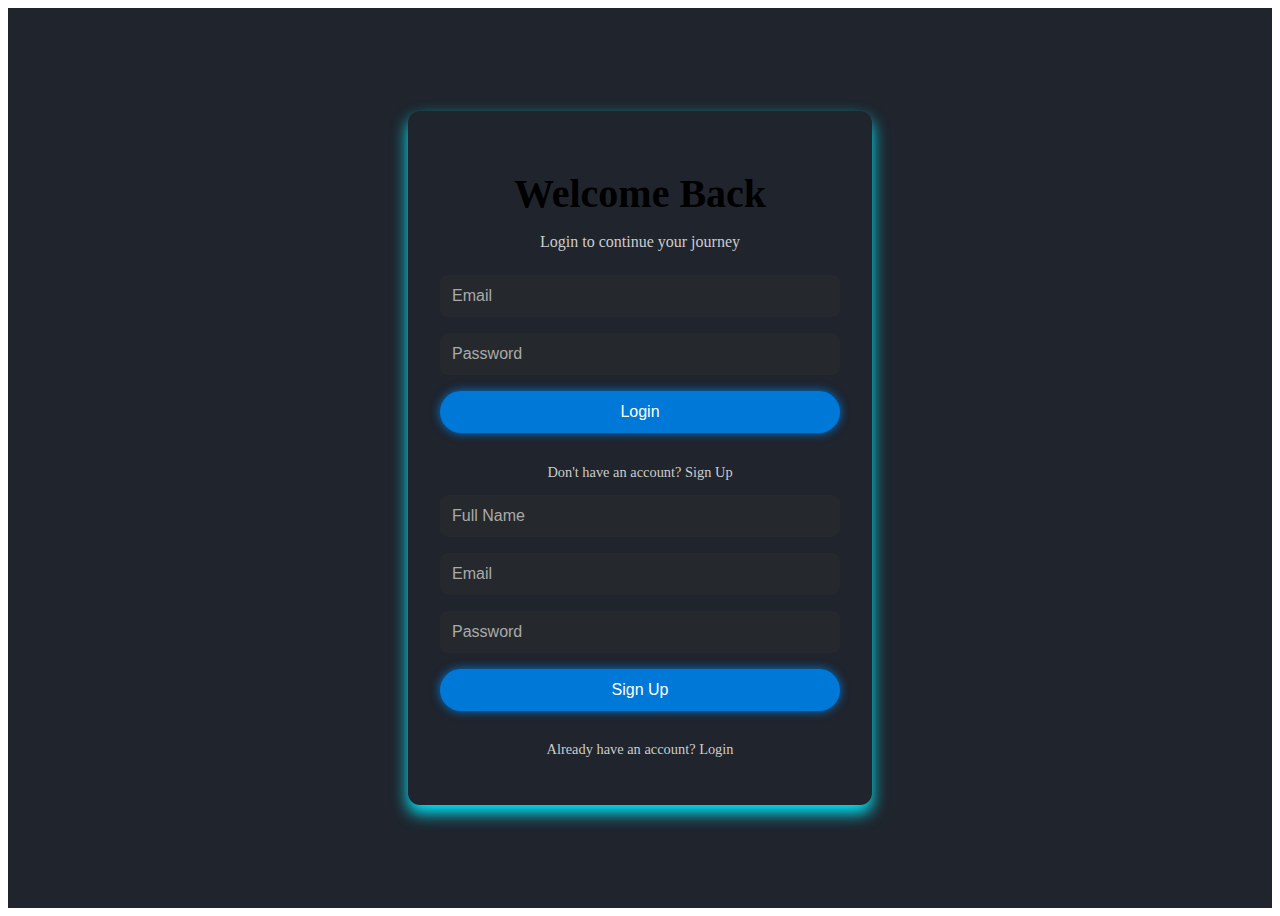
<file: login/index.html>
<!DOCTYPE html>
<html lang="en">
<head>
    <meta charset="UTF-8">
    <meta name="viewport" content="width=device-width, initial-scale=1.0">
    <title>Codium | Login & Signup</title>
    <link rel="stylesheet" href="./styles.css">
</head>
<body>
    <div class="auth-container">
        <div class="auth-box">
            <!-- Auth Header -->
            <div class="auth-header">
                <h1 id="auth-title">Welcome Back</h1>
                <p id="auth-subtitle">Login to continue your journey</p>
            </div>

            <!-- Login Form -->
            <form id="login-form" class="auth-form">
                <input type="email" id="login-email" placeholder="Email" required>
                <input type="password" id="login-password" placeholder="Password" required>
                <button type="submit" class="auth-btn">Login</button>
                <p class="auth-switch">
                    Don't have an account? <a href="#" id="show-signup">Sign Up</a>
                </p>
            </form>

            <!-- Signup Form -->
            <form id="signup-form" class="auth-form hidden">
                <input type="text" id="signup-name" placeholder="Full Name" required>
                <input type="email" id="signup-email" placeholder="Email" required>
                <input type="password" id="signup-password" placeholder="Password" required>
                <button type="submit" class="auth-btn">Sign Up</button>
                <p class="auth-switch">
                    Already have an account? <a href="#" id="show-login">Login</a>
                </p>
            </form>
        </div>
    </div>

    <script src="./script.js"></script>
</body>
</html>
</file>
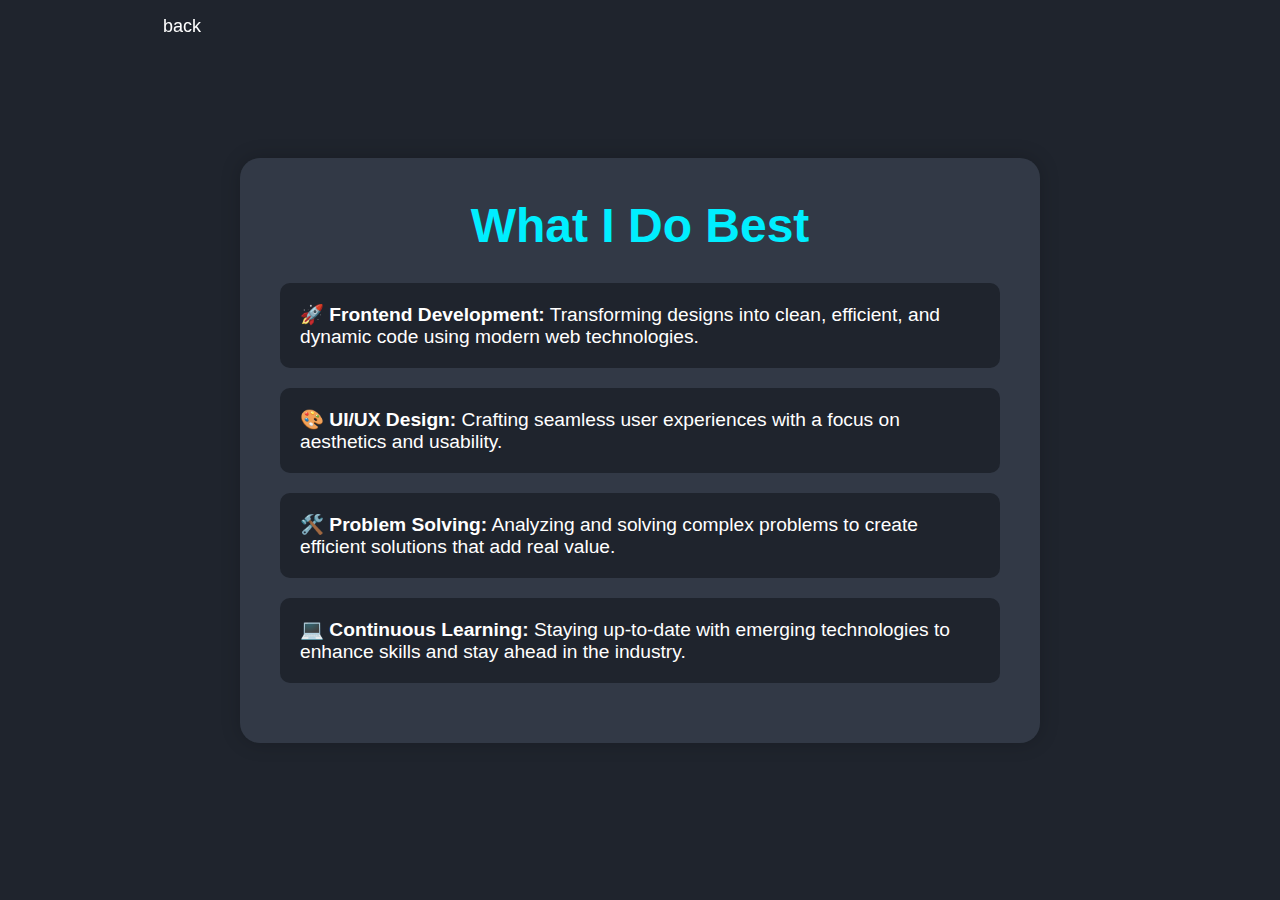
<file: about/about.html>
<!DOCTYPE html>
<html lang="en">
<head>
    <meta charset="UTF-8">
    <meta name="viewport" content="width=device-width, initial-scale=1.0">
    <title>About - Derrick MUGISHA</title>
    <!-- Boxicons CSS -->
    <link href="https://unpkg.com/boxicons@2.1.4/css/boxicons.min.css" rel="stylesheet">
    <!-- Link to External CSS -->
    <link rel="stylesheet" href="abou.css">
</head>
<body>
    <!-- Header Section -->
    <header class="header">
        <a href="javascript:void(0);" class="logo" id="back-btn">back</a>
    </header>

    <!-- About Section -->
    <section class="about-section">
        <div class="about-content" id="what-i-do-best">
            <h2>What I Do Best</h2>
            <ul>
                <li>🚀 <strong>Frontend Development:</strong> Transforming designs into clean, efficient, and dynamic code using modern web technologies.</li>
                <li>🎨 <strong>UI/UX Design:</strong> Crafting seamless user experiences with a focus on aesthetics and usability.</li>
                <li>🛠️ <strong>Problem Solving:</strong> Analyzing and solving complex problems to create efficient solutions that add real value.</li>
                <li>💻 <strong>Continuous Learning:</strong> Staying up-to-date with emerging technologies to enhance skills and stay ahead in the industry.</li>
            </ul>
        </div>
    </section>
    <script src="about.js"></script>
</body>
</html>
</file>
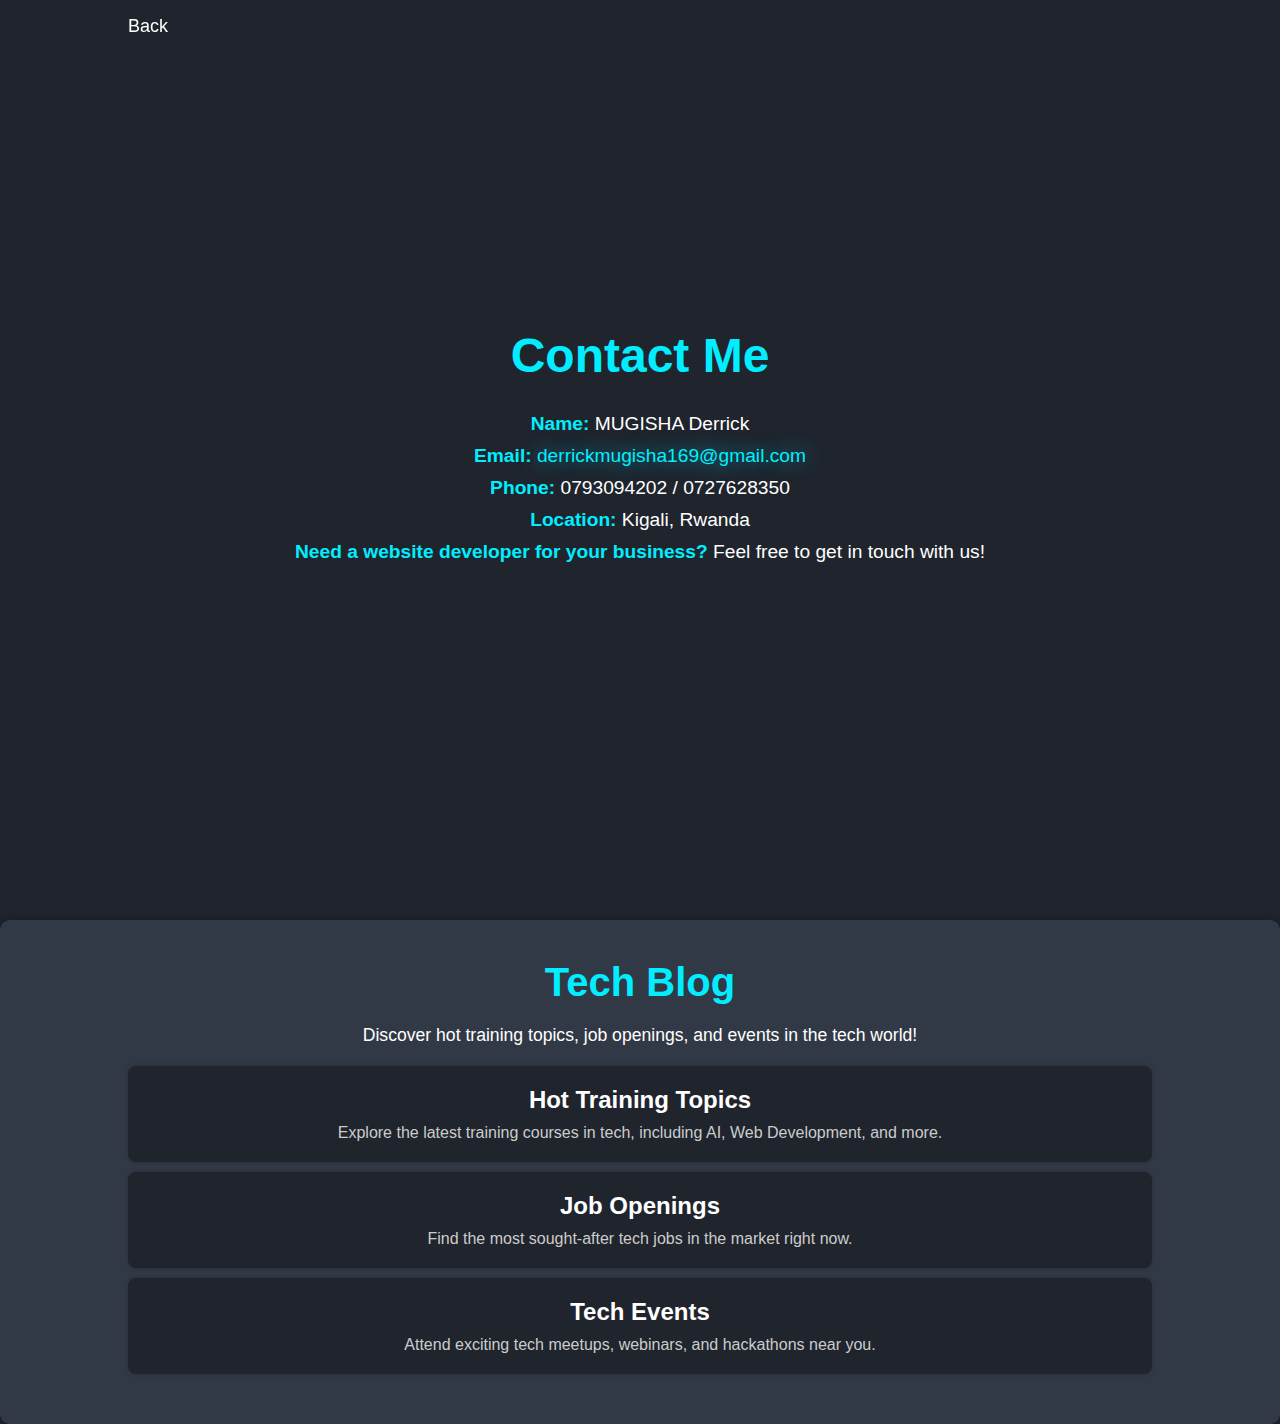
<file: contact/contact.html>
<!DOCTYPE html>
<html lang="en">
<head>
    <meta charset="UTF-8">
    <meta name="viewport" content="width=device-width, initial-scale=1.0">
    <title>Contact - Derrick MUGISHA</title>
    <!-- Boxicons CSS -->
    <link href="https://unpkg.com/boxicons@2.1.4/css/boxicons.min.css" rel="stylesheet">
    <link rel="stylesheet" href="./contact.css">
</head>
<body>
    <!-- Header Section -->
    <header class="header">
        <a href="../home/index.html" class="back-btn" id="back-btn" style="--i:1;">Back</a>
    </header>

    <!-- Contact Section -->
    <section class="contact-section">
        <h2>Contact Me</h2>
        <div class="contact-info">
            <p><strong>Name:</strong> MUGISHA Derrick</p>
            <p><strong>Email:</strong> <a href="mailto:derrickmugisha169@gmail.com">derrickmugisha169@gmail.com</a></p>
            <p><strong>Phone:</strong> 0793094202 / 0727628350</p>
            <p><strong>Location:</strong> Kigali, Rwanda</p>
            <p><strong>Need a website developer for your business?</strong> Feel free to get in touch with us!</p>
        </div>
    </section>

    <!-- Tech Blog Section -->
    <section class="tech-blog-section">
        <h2>Tech Blog</h2>
        <p>Discover hot training topics, job openings, and events in the tech world!</p>
        <ul class="blog-list">
            <li class="blog-item" data-url="https://example.com/training">
                <h3>Hot Training Topics</h3>
                <p>Explore the latest training courses in tech, including AI, Web Development, and more.</p>
            </li>
            <li class="blog-item" data-url="https://example.com/jobs">
                <h3>Job Openings</h3>
                <p>Find the most sought-after tech jobs in the market right now.</p>
            </li>
            <li class="blog-item" data-url="https://example.com/events">
                <h3>Tech Events</h3>
                <p>Attend exciting tech meetups, webinars, and hackathons near you.</p>
            </li>
        </ul>
    </section>

    <script src="./contact.js"></script>
</body>
</html>
</file>
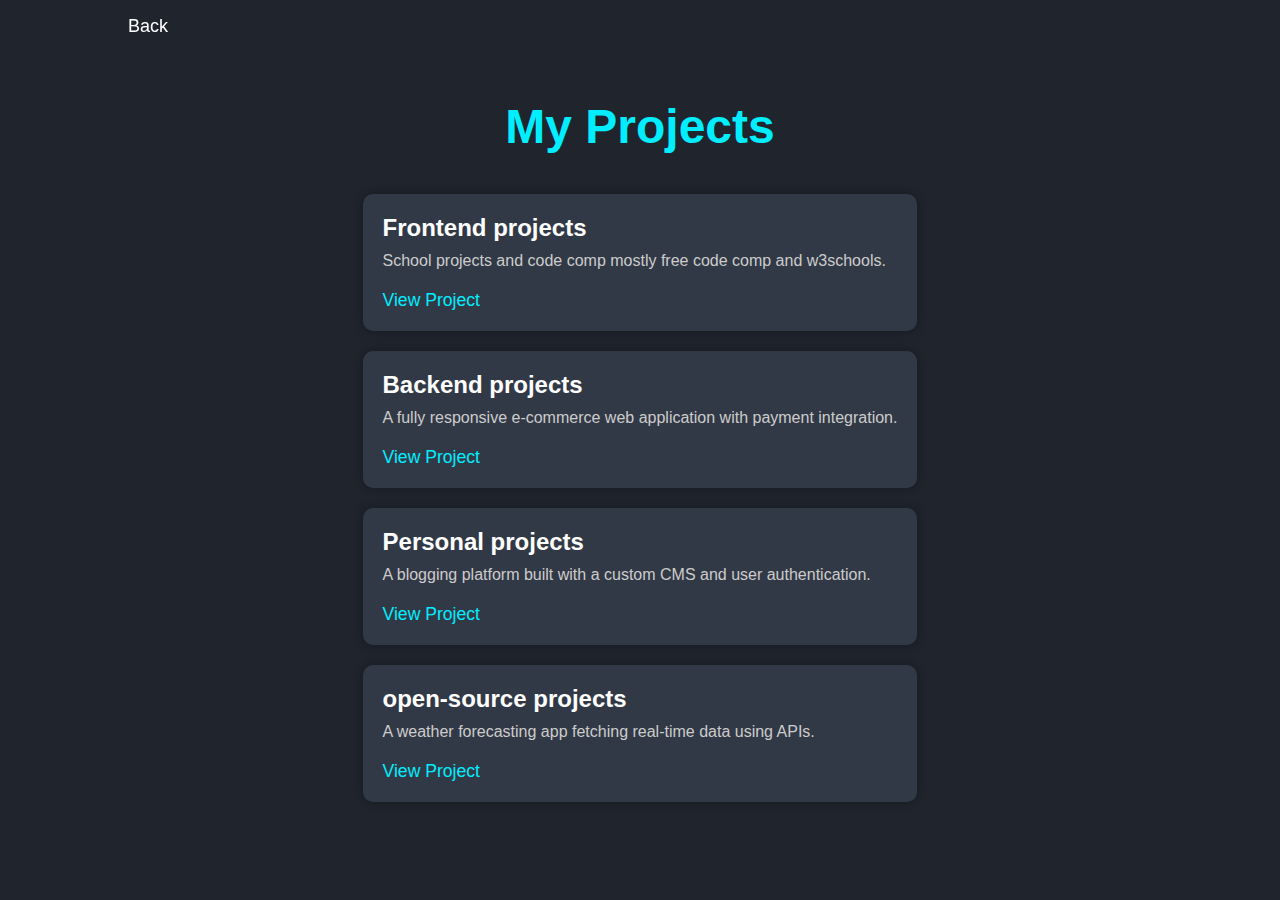
<file: projects/hire-me.html>
<!DOCTYPE html>
<html lang="en">
<head>
    <meta charset="UTF-8">
    <meta name="viewport" content="width=device-width, initial-scale=1.0">
    <title>Hire Me - Derrick MUGISHA</title>
    <!-- Boxicons CSS -->
    <link href="https://unpkg.com/boxicons@2.1.4/css/boxicons.min.css" rel="stylesheet">
    <!-- Link to External CSS -->
    <link rel="stylesheet" href="hire-me.css">
</head>
<body>
    <!-- Header Section -->
    <header class="header">
        <a href="../home/index.html" class="back-btn" style="--i:1;">Back</a>
    </header>

    <!-- Hire Me Section -->
    <section class="projects-section">
        <div class="projects-content">
            <h2>My Projects</h2>
            <div class="projects-grid" id="projects-grid">
                <!-- Dynamic content goes here -->
            </div>  
        </div>
    </section>

    <script src="hire-me.js"></script>
</body>
</html>
</file>
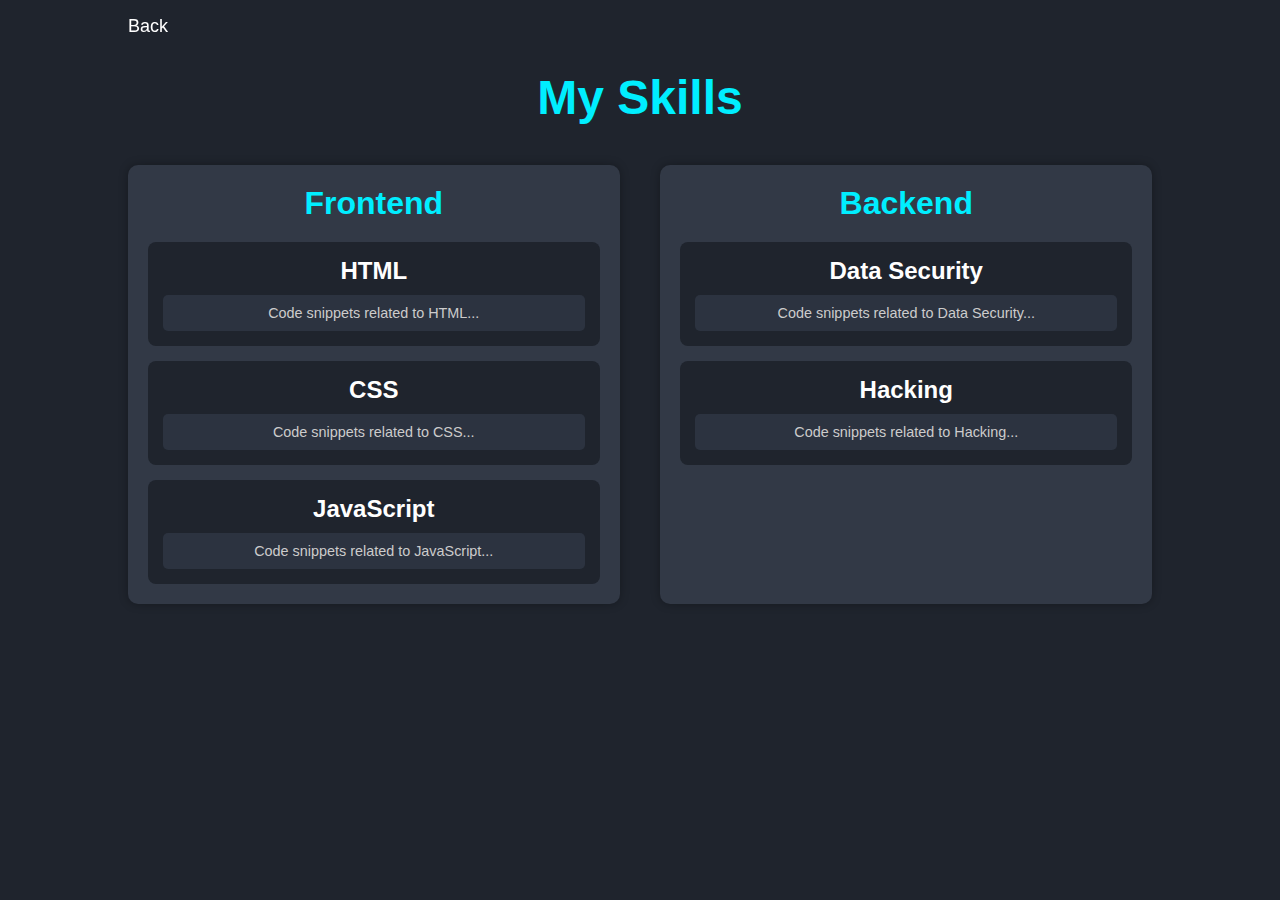
<file: skills/skills.html>
<!DOCTYPE html>
<html lang="en">
<head>
    <meta charset="UTF-8">
    <meta name="viewport" content="width=device-width, initial-scale=1.0">
    <title>Skills - Derrick MUGISHA</title>
    <!-- Boxicons CSS -->
    <link href="https://unpkg.com/boxicons@2.1.4/css/boxicons.min.css" rel="stylesheet">
    <!-- Link to External CSS -->
    <link rel="stylesheet" href="./skills.css">
</head>
<body>
    <!-- Header Section -->
    <header class="header">
        <a href="../home/index.html" class="back-btn" style="--i:1;">Back</a>
    </header>

    <!-- Skills Section -->
    <section class="skills-section">
        <h2>My Skills</h2>
        <div class="skills-container">
            <!-- Frontend Skills -->
            <div class="skill-category">
                <h3>Frontend</h3>
                <div class="skills-list">
                    <div class="skill" data-github="https://www.w3schools.com/html/default.asp">
                        <h4>HTML</h4>
                        <pre class="code-display">Code snippets related to HTML...</pre>
                    </div>
                    <div class="skill" data-github="https://www.w3schools.com/css/default.asp">
                        <h4>CSS</h4>
                        <pre class="code-display">Code snippets related to CSS...</pre>
                    </div>
                    <div class="skill" data-github="https://www.w3schools.com/js/default.asp">
                        <h4>JavaScript</h4>
                        <pre class="code-display">Code snippets related to JavaScript...</pre>
                    </div>
                </div>
            </div>
            <!-- Backend Skills -->
            <div class="skill-category">
                <h3>Backend</h3>
                <div class="skills-list">
                    <div class="skill" data-github="https://tryhackme.com/">
                        <h4>Data Security</h4>
                        <pre class="code-display">Code snippets related to Data Security...</pre>
                    </div>
                    <div class="skill" data-github="https://tryhackme.com/">
                        <h4>Hacking</h4>
                        <pre class="code-display">Code snippets related to Hacking...</pre>
                    </div>
                </div>
            </div>
        </div>
    </section>

    <script src="skills.js"></script>
</body>
</html>
</file>
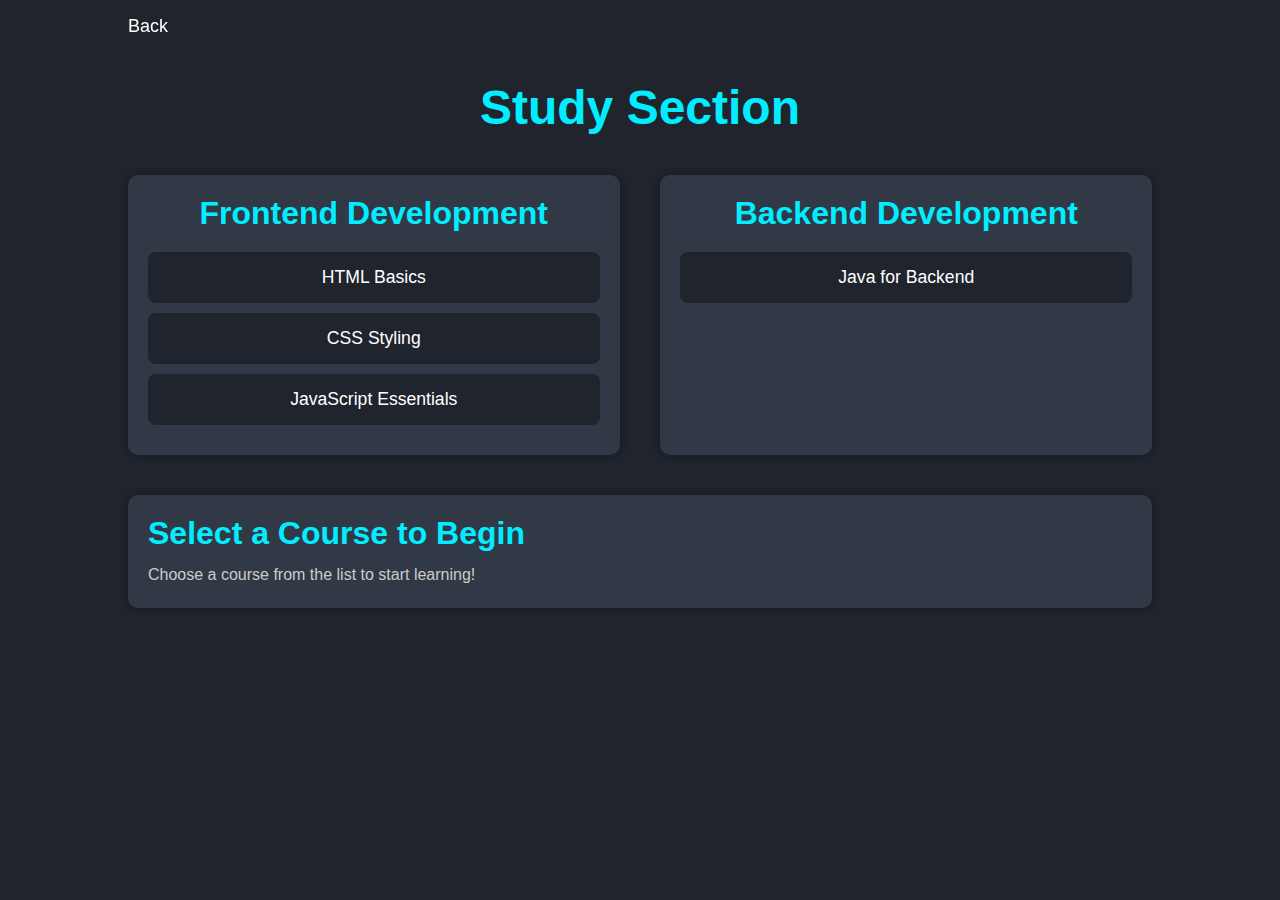
<file: study/study.html>
<!DOCTYPE html>
<html lang="en">
<head>
    <meta charset="UTF-8">
    <meta name="viewport" content="width=device-width, initial-scale=1.0">
    <title>Study Section - Derrick MUGISHA</title>
    <!-- Boxicons CSS -->
    <link href="https://unpkg.com/boxicons@2.1.4/css/boxicons.min.css" rel="stylesheet">
    <!-- Link to External CSS -->
    <link rel="stylesheet" href="study.css">
</head>
<body>
    <!-- Header Section -->
    <header class="header">
        <a href="../home/index.html" class="back-btn" style="--i:1;">Back</a>
    </header>

    <!-- Study Section -->
    <section class="study-section">
        <h2>Study Section</h2>
        <div class="study-categories">
            <!-- Frontend Section -->
            <div class="study-category">
                <h3>Frontend Development</h3>
                <ul class="courses">
                    <li class="course" data-course="html">HTML Basics</li>
                    <li class="course" data-course="css">CSS Styling</li>
                    <li class="course" data-course="javascript">JavaScript Essentials</li>
                </ul>
            </div>
            <!-- Backend Section -->
            <div class="study-category">
                <h3>Backend Development</h3>
                <ul class="courses">
                    <li class="course" data-course="java">Java for Backend</li>
                </ul>
            </div>
        </div>

        <!-- Study Experience Section -->
        <div class="study-experience">
            <h3 id="course-title">Select a Course to Begin</h3>
            <div id="course-content">
                <p>Choose a course from the list to start learning!</p>
            </div>
        </div>
    </section>

    <script src="study.js"></script>
</body>
</html>
</file>
<file: login/styles.css>
/* Auth Container */
.auth-container {
    display: flex;
    justify-content: center;
    align-items: center;
    height: 100vh;
    background-color: #1f242d;
    color: var(--text-color);
    animation: fadeIn 1s ease-in-out;
}

/* Auth Box */
.auth-box {
    background-color: var(--bg-color);
    padding: 2rem;
    border-radius: 12px;
    box-shadow: 0 8px 16px #0ef;
    width: 90%;
    max-width: 400px;
    text-align: center;
    animation: slideIn 1s ease-in-out;
}

/* Auth Header */
.auth-header h1 {
    font-size: 2.5rem;
    color: var(--main-color);
    margin-bottom: 0.5rem;
    animation: glowText 2s infinite;
}

.auth-header p {
    color: #ccc;
    margin-bottom: 1.5rem;
}

/* Auth Form */
.auth-form {
    display: flex;
    flex-direction: column;
    gap: 1rem;
}

.auth-form input {
    padding: 0.75rem;
    border: 1px solid var(--main-color);
    border-radius: 8px;
    background: #25292e;
    color: var(--text-color);
    outline: none;
    font-size: 1rem;
    transition: 0.3s;
}

.auth-form input::placeholder {
    color: #aaa;
}

.auth-form input:focus {
    border-color: #0078d7;
    box-shadow: 0 0 5px #0078d7;
}

/* Auth Button */
.auth-btn {
    padding: 0.75rem;
    background-color: #0078d7;
    color: white;
    border: none;
    border-radius: 40px;
    font-size: 1rem;
    cursor: pointer;
    transition: all 0.3s;
    box-shadow: 0 0 10px #0078d7;
}

.auth-btn:hover {
    background-color: #005bb5;
    transform: scale(1.05);
    box-shadow: 0 0 20px #0078d7;
}

/* Auth Switch */
.auth-switch {
    font-size: 0.9rem;
    color: #ccc;
}

.auth-switch a {
    color: var(--main-color);
    text-decoration: none;
    transition: color 0.3s;
}

.auth-switch a:hover {
    color: #0078d7;
    text-decoration: underline;
}

/* Animations */
@keyframes fadeIn {
    0% {
        opacity: 0;
    }
    100% {
        opacity: 1;
    }
}

@keyframes slideIn {
    0% {
        transform: translateY(-50px);
        opacity: 0;
    }
    100% {
        transform: translateY(0);
        opacity: 1;
    }
}

@keyframes glowText {
    0%, 100% {
        text-shadow: 0 0 10px #0078d7, 0 0 20px #0078d7, 0 0 30px #0ef;
    }
    50% {
        text-shadow: 0 0 15px #0ef, 0 0 25px #0ef, 0 0 40px #0ef;
    }
}

/* Responsive Design */
@media (max-width: 768px) {
    html {
        font-size: 90%;
    }

    .auth-box {
        padding: 1.5rem;
    }
}

@media (max-width: 480px) {
    html {
        font-size: 85%;
    }
}
</file>
<file: about/abou.css>
/* General Reset */
* {
    margin: 0;
    padding: 0;
    box-sizing: border-box;
    font-family: 'Poppins', sans-serif;
}

/* Body Styling */
body {
    background: #1f242d;
    color: #fff;
    font-size: 1.1rem;
}

/* Header Styling */
.header {
    position: fixed;
    top: 0;
    left: 0;
    width: 100%;
    background: transparent;
    padding: 1rem 10%;
    display: flex;
    justify-content: space-between;
    align-items: center;
    z-index: 1000;
}

.logo {
    font-size: 18px;
    color: #fff;
    text-decoration: none;
    font-weight: 500;
    margin-left: 35px;
    position: relative;
    transition: color 0.3s ease;
    animation: slideTop 1s ease forwards;
}

.logo:hover,
.logo.clicked {
    color: #0ef;
}

.logo::after {
    content: '';
    position: absolute;
    bottom: 0;
    left: 0;
    width: 0;
    height: 2px;
    background: #0ef;
    transition: width 0.3s ease;
}

.logo:hover::after {
    width: 100%;
}

/* About Section */
.about-section {
    position: relative;
    width: 100%;
    height: 100vh;
    display: flex;
    justify-content: center;
    align-items: center;
    padding: 70px 10%;
    background: #1f242d;
}

.about-content {
    max-width: 800px;
    background: #323946;
    padding: 40px;
    border-radius: 20px;
    box-shadow: 0 0 20px rgba(0, 0, 0, 0.2);
}

.about-content h2 {
    font-size: 3rem;
    text-align: center;
    margin-bottom: 30px;
    color: #0ef;
    animation: slideBottom 1s ease forwards;
}

.about-content ul {
    list-style-type: none;
    padding: 0;
}

.about-content li {
    font-size: 1.2rem;
    margin: 20px 0;
    background: #1f242d;
    padding: 20px;
    border-radius: 10px;
    transition: transform 0.3s ease, background 0.3s ease;
    animation: slideLeft 1s ease forwards;
}

.about-content li:hover {
    transform: scale(1.05);
    background: #2c3340;
    box-shadow: 0 0 10px #0ef;
}

/* Animations */
@keyframes slideRight {
    0% { transform: translateX(-100px); opacity: 0; }
    100% { transform: translateX(0); opacity: 1; }
}

@keyframes slideLeft {
    0% { transform: translateX(100px); opacity: 0; }
    100% { transform: translateX(0); opacity: 1; }
}

@keyframes slideBottom {
    0% { transform: translateY(-100px); opacity: 0; }
    100% { transform: translateY(0); opacity: 1; }
}

/* Responsive Design */
@media (max-width: 768px) {
    .about-section {
        flex-direction: column;
        padding: 2rem 5%;
        height: auto;
    }

    .about-content h2 {
        font-size: 2.5rem;
    }

    .about-content li {
        font-size: 1rem;
        padding: 15px;
    }
}

@media (max-width: 576px) {
    .about-section {
        padding: 2rem 1%;
    }

    .about-content h2 {
        font-size: 2rem;
    }

    .about-content li {
        font-size: 0.9rem;
        padding: 10px;
    }
}
</file>
<file: contact/contact.css>
/* styles.css */
/* General Reset */
* {
    margin: 0;
    padding: 0;
    box-sizing: border-box;
    font-family: 'Poppins', sans-serif;
}

/* Body Styling */
body {
    background: #1f242d;
    color: #fff;
    font-size: 1.1rem;
}

/* Header Styling */
.header {
    position: fixed;
    top: 0;
    left: 0;
    width: 100%;
    background: transparent;
    padding: 1rem 10%;
    display: flex;
    justify-content: flex-start;
    align-items: center;
    z-index: 1000;
}

/* Back Button Styling */
.back-btn {
    font-size: 18px;
    color: #fff;
    text-decoration: none;
    font-weight: 500;
    position: relative;
    transition: 0.3s;
    animation: slideTop 1s ease forwards;
}

.back-btn::after {
    content: '';
    position: absolute;
    bottom: 0;
    left: 0;
    width: 0;
    height: 2px;
    background: #0ef;
    transition: 0.3s;
}

.back-btn:hover::after {
    width: 100%;
}

.back-btn:hover {
    color: #0ef;
}

/* Contact Section */
.contact-section {
    padding: 80px 10%;
    text-align: center;
    min-height: 100vh;
    display: flex;
    flex-direction: column;
    justify-content: center;
}

.contact-section h2 {
    font-size: 3rem;
    color: #0ef;
    margin-bottom: 20px;
}

.contact-info p {
    font-size: 1.2rem;
    margin: 10px 0;
}

.contact-info p strong {
    color: #0ef;
}

.contact-info p a {
    color: #0ef;
    text-decoration: none;
    text-shadow: 0 0 20px rgb(2, 170, 182);
}

.contact-info a:hover {
    text-decoration: underline;
}

/* Tech Blog Section */
.tech-blog-section {
    padding: 40px 10%;
    background: #323946;
    border-radius: 10px;
    box-shadow: 0 0 10px rgba(0, 0, 0, 0.3);
    margin-top: 20px;
    text-align: center;
}

.tech-blog-section h2 {
    font-size: 2.5rem;
    color: #0ef;
    margin-bottom: 20px;
}

.blog-list {
    list-style: none;
    margin: 20px 0 0;
    padding: 0;
}

.blog-item {
    padding: 20px;
    margin: 10px 0;
    background: #1f242d;
    border-radius: 8px;
    cursor: pointer;
    transition: transform 0.3s, background 0.3s;
    box-shadow: 0 0 5px rgba(0, 0, 0, 0.2);
}

.blog-item:hover {
    transform: scale(1.05);
    background: #2c3340;
}

.blog-item h3 {
    font-size: 1.5rem;
    margin-bottom: 10px;
    color: #fff;
}

.blog-item p {
    font-size: 1rem;
    color: #ccc;
}

/* Animations */
@keyframes slideTop {
    0% {
        transform: translateY(100px);
        opacity: 0;
    }
    100% {
        transform: translateY(0);
        opacity: 1;
    }
}

/* Responsive Design */
@media (max-width: 1024px) {
    .contact-section h2,
    .tech-blog-section h2 {
        font-size: 2.5rem;
    }
}

@media (max-width: 768px) {
    .header {
        padding: 1rem 5%;
    }

    .back-btn {
        font-size: 14px;
        background-color: #1f242d;
        padding: 0.5rem 1rem;
        border-radius: 5px;
        box-shadow: 0 0 5px rgba(0, 0, 0, 0.2);
    }

    .contact-section,
    .tech-blog-section {
        padding: 40px 5%;
    }

    .contact-section h2,
    .tech-blog-section h2 {
        font-size: 2rem;
    }

    .contact-info p {
        font-size: 1rem;
    }
}

@media (max-width: 576px) {
    .header {
        padding: 0.5rem 5%;
    }

    .contact-section h2,
    .tech-blog-section h2 {
        font-size: 1.8rem;
    }

    .blog-item h3 {
        font-size: 1.2rem;
    }

    .blog-item p {
        font-size: 0.9rem;
    }
}
</file>
<file: projects/hire-me.css>
/* General Reset */
* {
    margin: 0;
    padding: 0;
    box-sizing: border-box;
    font-family: 'Poppins', sans-serif;
}

/* Body Styling */
body {
    background: #1f242d;
    color: #fff;
    font-size: 1.1rem;
}

/* Header Styling */
.header {
    position: fixed;
    top: 0;
    left: 0;
    width: 100%;
    background: transparent;
    padding: 1rem 10%;
    display: flex;
    justify-content: flex-start;
    align-items: center;
    z-index: 1000;
}

/* Back Button Styling */
.back-btn {
    font-size: 18px;
    color: #fff;
    text-decoration: none;
    font-weight: 500;
    position: relative;
    transition: 0.3s;
    animation: slideTop 1s ease forwards;
}

.back-btn::after {
    content: '';
    position: absolute;
    bottom: 0;
    left: 0;
    width: 0;
    height: 2px;
    background: #0ef;
    transition: 0.3s;
}

.back-btn:hover::after {
    width: 100%;
}

.back-btn:hover {
    color: #0ef;
}

/* Projects Section */
.projects-section {
    padding: 70px 10%;
    background-color: #1f242d;
    color: #fff;
    display: flex;
    justify-content: center;
    align-items: center;
    flex-direction: column;
    min-height: 100vh;
}

.projects-content h2 {
    font-size: 3rem;
    color: #0ef;
    text-align: center;
    margin-bottom: 40px;
    animation: slideBottom 1s ease forwards;
}

.projects-grid {
    display: grid;
    grid-template-columns: repeat(auto-fit, minmax(300px, 1fr));
    gap: 20px;
    width: 100%;
}

.project-card {
    background: #323946;
    padding: 20px;
    border-radius: 10px;
    box-shadow: 0 0 10px rgba(0, 0, 0, 0.3);
    transition: transform 0.3s ease, box-shadow 0.3s ease;
}

.project-card:hover {
    transform: translateY(-10px);
    box-shadow: 0 0 15px #0ef;
}

.project-card h3 {
    font-size: 1.5rem;
    color: #fff;
    margin-bottom: 10px;
}

.project-card p {
    font-size: 1rem;
    color: #ccc;
    margin-bottom: 20px;
}

.project-link {
    display: inline-block;
    color: #0ef;
    text-decoration: none;
    font-weight: 500;
    transition: color 0.3s ease;
}

.project-link:hover {
    color: #fff;
}

/* Animations */
@keyframes slideTop {
    0% { transform: translateY(100px); opacity: 0; }
    100% { transform: translateY(0); opacity: 1; }
}

@keyframes slideBottom {
    0% { transform: translateY(-100px); opacity: 0; }
    100% { transform: translateY(0); opacity: 1; }
} 
@media screen and (max-width: 768px) {
    .header {
        grid-template-columns: repeat(auto-fit, minmax(200px, 1fr));
        gap: 20px; 
        margin-top: 30px;  
        position: fixed; 
    }
    .header a {
        flex-direction: column;
        align-items: center;
        background-color: #1f242d;
    }

    .navbar {
        font-size: 2.5rem;
        display: flex;
        background-color: #323946;
    }

    .navbar a {
        margin-left: 15px;
        font-size: 16px;
        background-color: #323946;
    }
}

@media screen and (max-width: 480px) {
    .header {
        grid-template-columns: 1fr;
    }

    .header a  {
        font-size: 2rem;
        margin-bottom: 40px;
    }

    .navbar a {
        margin-left: 10px;
        font-size: 14px;
        margin-bottom: 40px;
    }
}
</file>
<file: skills/skills.css>
/* General Reset */
* {
    margin: 0;
    padding: 0;
    box-sizing: border-box;
    font-family: 'Poppins', sans-serif;
}

/* Body Styling */
body {
    background: #1f242d;
    color: #fff;
    font-size: 1.1rem;
}

/* Header Styling */
.header {
    position: fixed;
    top: 0;
    left: 0;
    width: 100%;
    background: transparent;
    padding: 1rem 10%;
    display: flex;
    justify-content: flex-start;
    align-items: center;
    z-index: 1000;
}

/* Back Button Styling */
.back-btn {
    font-size: 18px;
    color: #fff;
    text-decoration: none;
    font-weight: 500;
    position: relative;
    transition: 0.3s;
    animation: slideTop 1s ease forwards;
}

.back-btn::after {
    content: '';
    position: absolute;
    bottom: 0;
    left: 0;
    width: 0;
    height: 2px;
    background: #0ef;
    transition: 0.3s;
}

.back-btn:hover::after {
    width: 100%;
}

.back-btn:hover {
    color: #0ef;
}

/* Skills Section */
.skills-section {
    padding: 70px 10%;
    text-align: center;
}

.skills-section h2 {
    font-size: 3rem;
    color: #0ef;
    margin-bottom: 40px;
}

.skills-container {
    display: flex;
    justify-content: space-between;
    flex-wrap: wrap;
    gap: 20px;
}

.skill-category {
    flex: 1;
    max-width: 48%;
    background: #323946;
    padding: 20px;
    border-radius: 10px;
    box-shadow: 0 0 10px rgba(0, 0, 0, 0.3);
}

.skill-category h3 {
    font-size: 2rem;
    margin-bottom: 20px;
    color: #0ef;
}

.skills-list {
    display: flex;
    flex-direction: column;
    gap: 15px;
}

.skill {
    background: #1f242d;
    padding: 15px;
    border-radius: 8px;
    transition: transform 0.3s, box-shadow 0.3s;
    cursor: pointer;
    position: relative;
}

.skill:hover {
    transform: scale(1.05);
    box-shadow: 0 0 15px #0ef;
}

.skill h4 {
    font-size: 1.5rem;
    margin-bottom: 10px;
    color: #fff;
}

.code-display {
    font-size: 0.9rem;
    background: #2c3340;
    color: #ccc;
    padding: 10px;
    border-radius: 5px;
    overflow: hidden;
    white-space: pre-wrap;
    /* user-select: none; Prevent copying */
}

/* Animations */
@keyframes slideTop {
    0% { transform: translateY(100px); opacity: 0; }
    100% { transform: translateY(0); opacity: 1; }
}
@media (max-width: 768px) {
    .home {
        flex-direction: column;
        padding: 2rem 5%;
        height: auto;
        background-size: cover;
        
    }
    .home-content h1 {
        font-size: 2rem;
    }
    .home-content h3 {
        font-size: 1.2rem;
    }
    .home-content h1 {
        font-size: 2.5rem;
    }
    .home-content h3 {
        font-size: 1.5rem;
    }
    .header {
        padding: 1rem 5%;
        justify-content: center;
    }
    .header a {
        font-size: 1rem;
        margin-left: 10px;
    }
}

@media (max-width: 576px) {
    .home {
        padding: 2rem 1%;
        margin-top: 50px;
    }
    .home-content h1 {
        font-size: 1rem;
    }
    .home-content h3 {
        font-size: 0.8rem;
    }
    .header a {
        font-size: 1rem;
        margin-left: 10px;
    }
}
</file>
<file: study/study.css>
/* General Reset */
* {
    margin: 0;
    padding: 0;
    box-sizing: border-box;
    font-family: 'Poppins', sans-serif;
}

/* Body Styling */
body {
    background: #1f242d;
    color: #fff;
    font-size: 1.1rem;
}

/* Header Styling */
.header {
    position: fixed;
    top: 0;
    left: 0;
    width: 100%;
    background: transparent;
    padding: 1rem 10%;
    display: flex;
    justify-content: flex-start;
    align-items: center;
    z-index: 1000;
}

/* Back Button Styling */
.back-btn {
    font-size: 18px;
    color: #fff;
    text-decoration: none;
    font-weight: 500;
    position: relative;
    transition: 0.3s;
    animation: slideTop 1s ease forwards;
}

.back-btn::after {
    content: '';
    position: absolute;
    bottom: 0;
    left: 0;
    width: 0;
    height: 2px;
    background: #0ef;
    transition: 0.3s;
}

.back-btn:hover::after {
    width: 100%;
}

.back-btn:hover {
    color: #0ef;
}

/* Study Section */
.study-section {
    padding: 80px 10%;
    text-align: center;
}

.study-section h2 {
    font-size: 3rem;
    color: #0ef;
    margin-bottom: 40px;
}

/* Study Categories */
.study-categories {
    display: flex;
    justify-content: space-between;
    flex-wrap: wrap;
    gap: 20px;
    margin-bottom: 40px;
}

.study-category {
    flex: 1;
    max-width: 48%;
    background: #323946;
    padding: 20px;
    border-radius: 10px;
    box-shadow: 0 0 10px rgba(0, 0, 0, 0.3);
}

.study-category h3 {
    font-size: 2rem;
    margin-bottom: 20px;
    color: #0ef;
}

.courses {
    list-style: none;
}

.course {
    padding: 15px;
    background: #1f242d;
    margin: 10px 0;
    border-radius: 8px;
    cursor: pointer;
    transition: background 0.3s, transform 0.3s;
}

.course:hover {
    background: #2c3340;
    transform: scale(1.05);
}

/* Study Experience */
.study-experience {
    background: #323946;
    padding: 20px;
    border-radius: 10px;
    box-shadow: 0 0 10px rgba(0, 0, 0, 0.3);
    text-align: left;
    margin-top: 20px;
}

#course-title {
    font-size: 2rem;
    color: #0ef;
    margin-bottom: 10px;
}

#course-content p {
    font-size: 1rem;
    color: #ccc;
    line-height: 1.6;
}
/* Small Screens (Phones, max-width 576px) */
@media (max-width: 576px) {
    .study-section {
        padding: 20px 2%;
    }

    .study-section h2 {
        font-size: 1.8rem;
    }

    .study-category h3 {
        font-size: 1.5rem;
    }

    .course {
        font-size: 0.9rem;
        padding: 10px;
    }

    .header {
        padding: 1rem 5%;
    }

    .header a {
        font-size: 0.9rem;
        margin-left: 5px;
    }

    .study-experience {
        padding: 15px;
    }

    #course-title {
        font-size: 1.5rem;
    }

    #course-content p {
        font-size: 0.9rem;
    }
}
</file>
